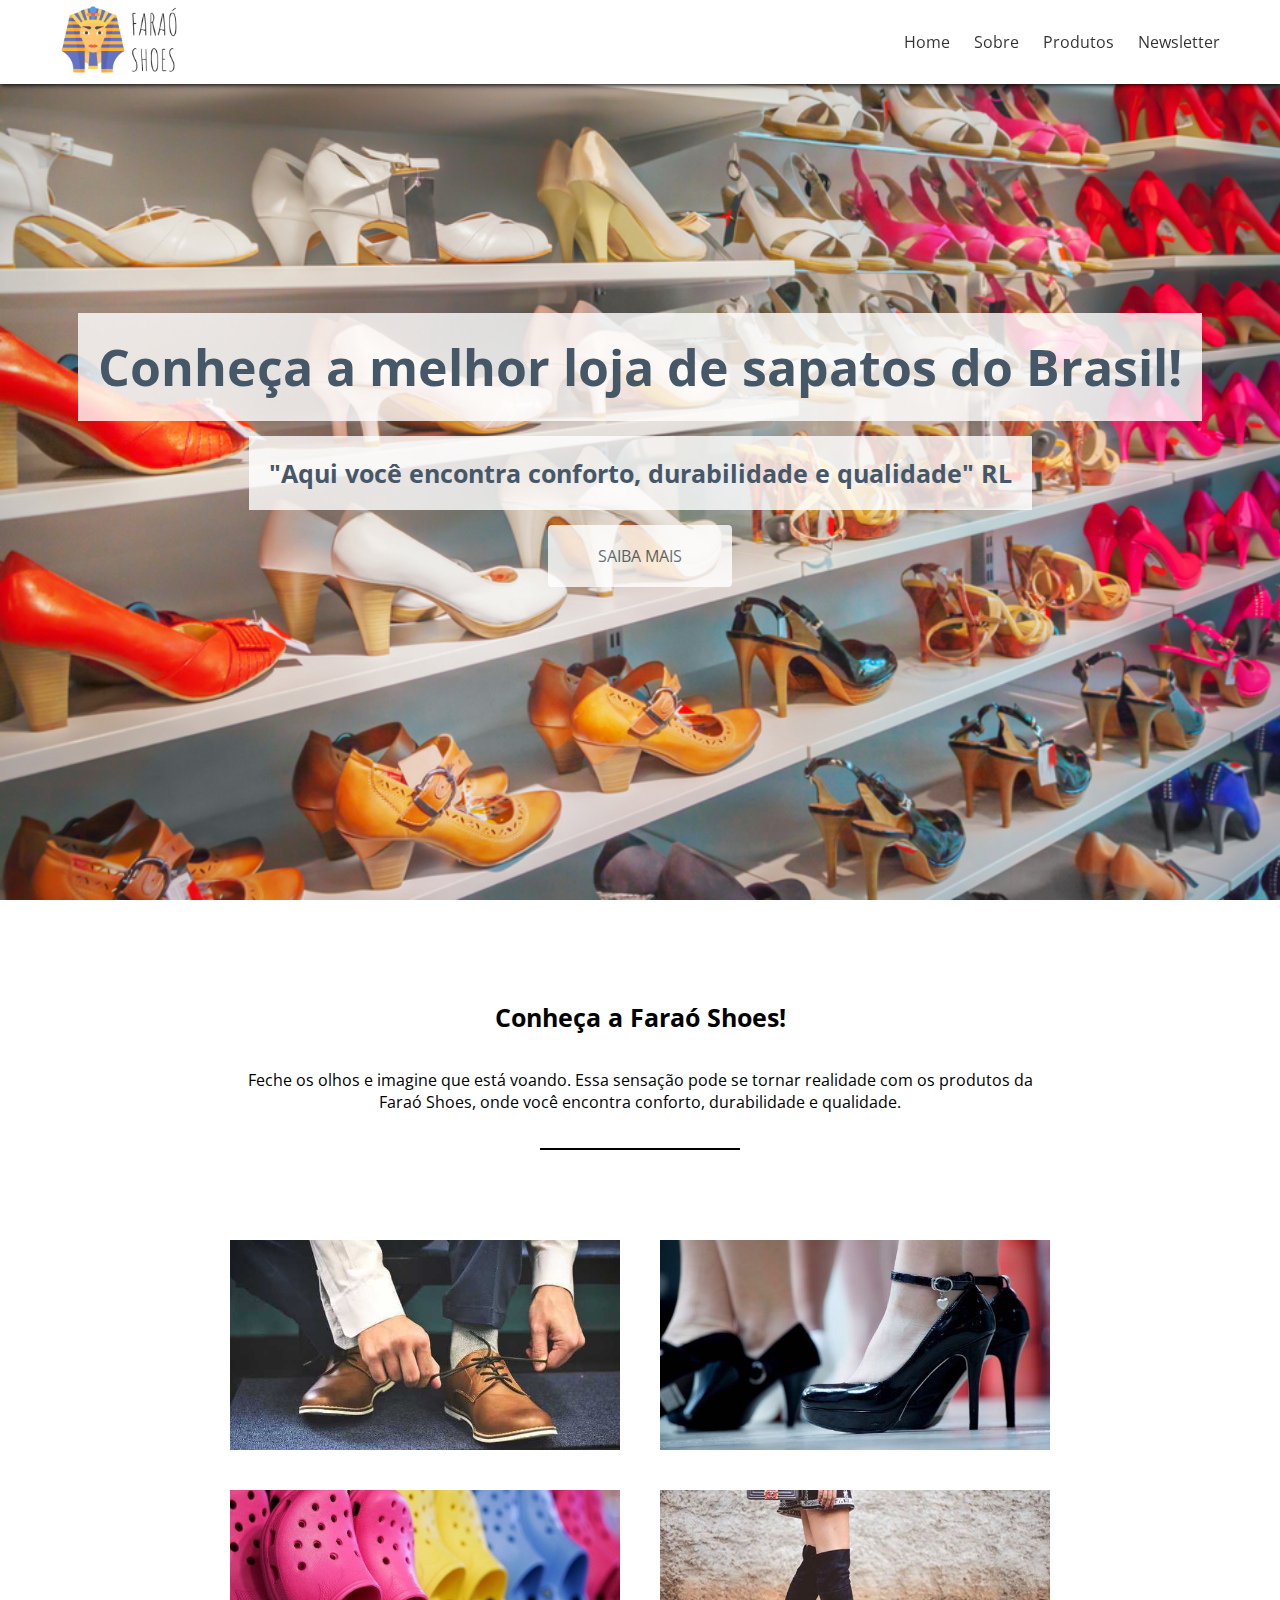
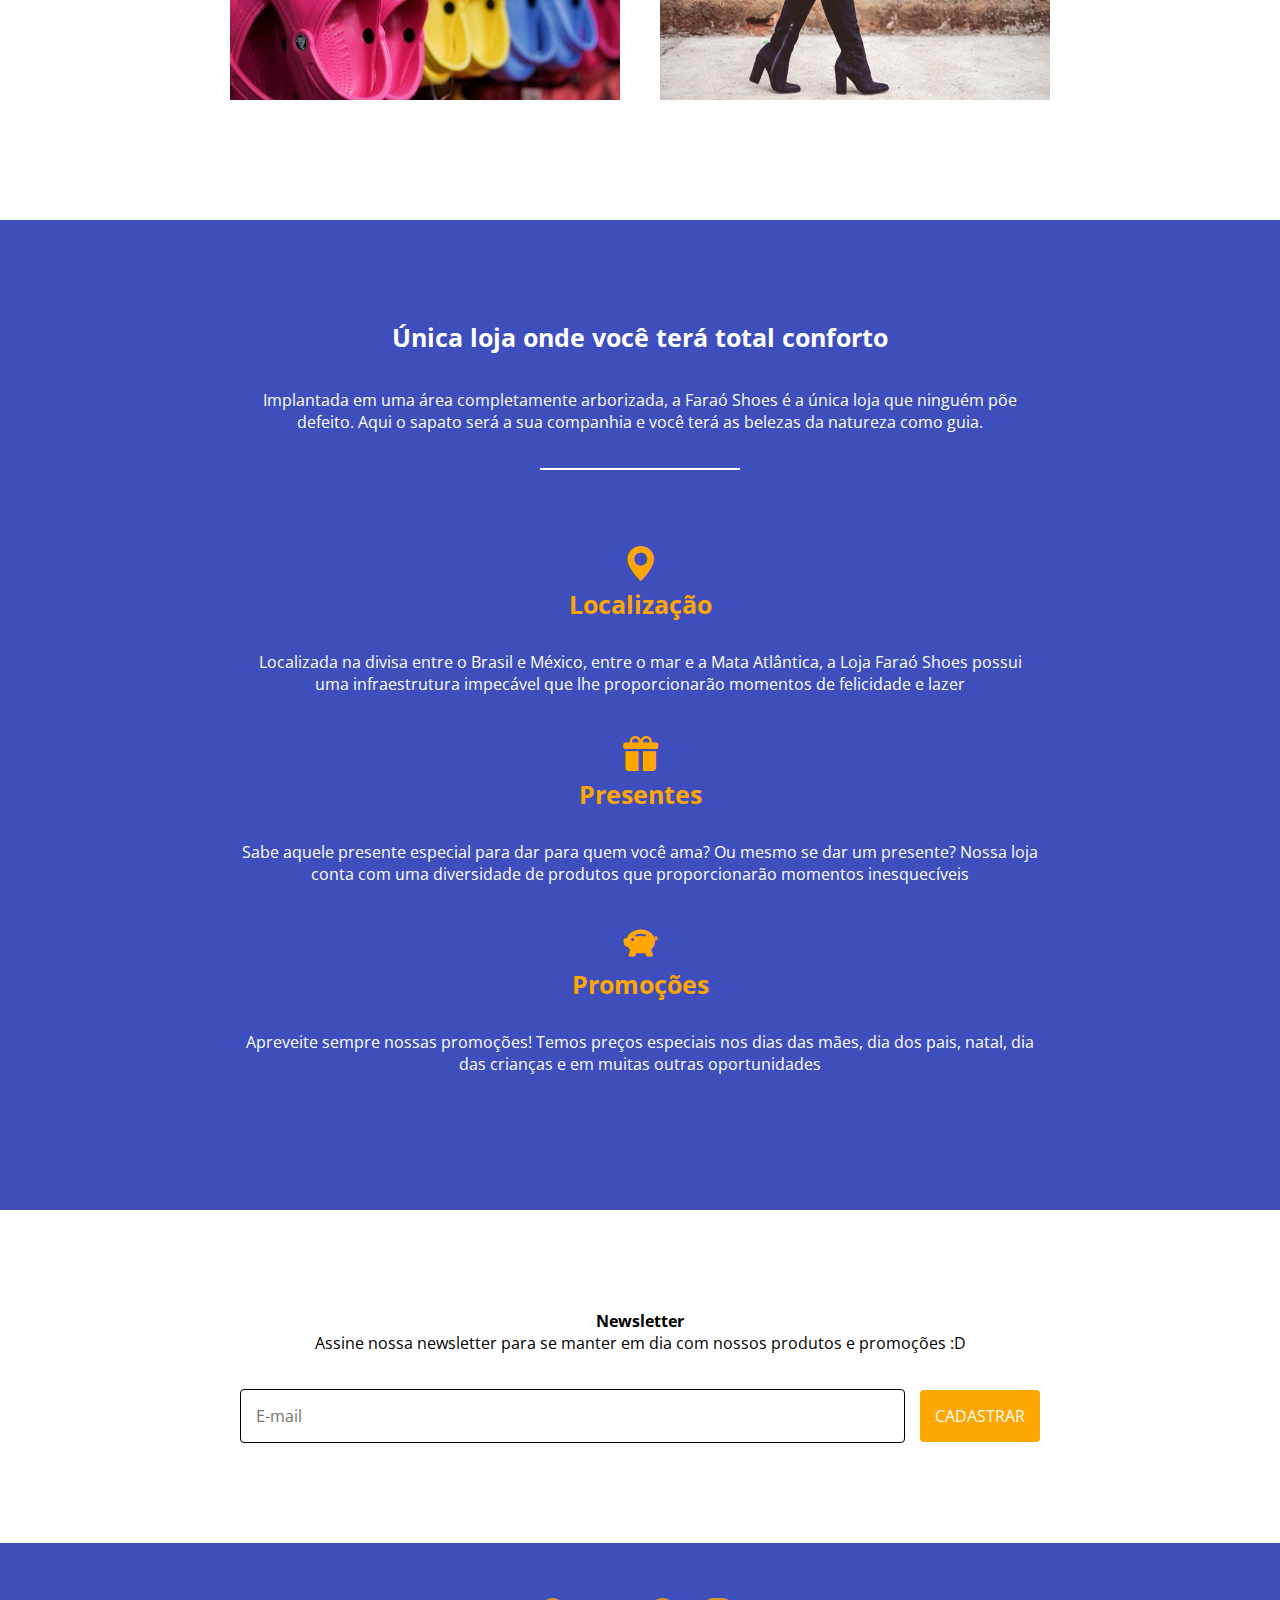
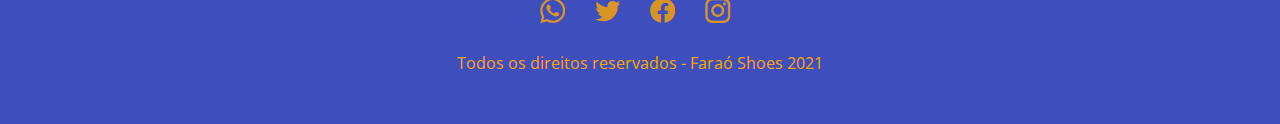
<file: index.html>
<!DOCTYPE html>
<html lang="en">
<head>
  <meta charset="UTF-8">
  <meta name="viewport" content="width=device-width, initial-scale=1.0">
  <title>Faraó Shoes</title>
  <link rel="stylesheet" href="https://cdn.jsdelivr.net/npm/bootstrap-icons@1.5.0/font/bootstrap-icons.css">
  <link rel="preconnect" href="https://fonts.gstatic.com">
  <link href="https://fonts.googleapis.com/css2?family=Open+Sans:wght@300&display=swap" rel="stylesheet">
  <link rel="stylesheet" href="style.css">
</head>
<body>
  <header>
    <a href="#">
      <img src="images/farao_logo.png" alt="Hotel Paraíso">
    </a>
    <nav>
      <a href="#">Home</a>
      <a href="#about">Sobre</a>
      <a href="#features">Produtos</a>
      <a href="#newsletter">Newsletter</a>
    </nav>
  </header>
  <section class="hero">
    <h1>Conheça a melhor loja de sapatos do Brasil!</h1>
    <h3>"Aqui você encontra conforto, durabilidade e qualidade" RL</h3>
    <a href="" class="btn">Saiba mais</a>
  </section>
  <section class="know-the-farao" id="about">
    <h3>Conheça a Faraó Shoes!</h3>
    <p>Feche os olhos e imagine que está voando. Essa sensação pode se tornar realidade com os produtos da Faraó Shoes, onde você encontra conforto, durabilidade e qualidade.</p>
    <hr>
    <div class="grid">
      <img class="large" src="images/sapato-1.jpeg" alt="">
      <img class="small" src="images/sapato-2.jpeg" alt="">
      <img class="small" src="images/sapato-3.jpeg" alt="">
      <img class="large" src="images/sapato-4.jpeg" alt="">
    </div>
  </section>
  <section class="features" id="features">
    <h3>Única loja onde você terá total conforto</h3>
    <p>Implantada em uma área completamente arborizada, a Faraó Shoes é a única loja que ninguém põe defeito. Aqui o sapato será a sua companhia e você terá as belezas da natureza como guia.</p>
    <hr>
    <ul class="grid">
      <li>
        <i class="bi bi-geo-alt-fill"></i>
        <h4>Localização</h4>
        <p>Localizada na divisa entre o Brasil e México, entre o mar e a Mata Atlântica, a Loja Faraó Shoes possui uma infraestrutura impecável que lhe proporcionarão momentos de felicidade e lazer</p>
      </li>
      <li>
        <i class="bi bi-gift-fill"></i>
        <h4>Presentes</h4>
        <p>Sabe aquele presente especial para dar para quem você ama? Ou  mesmo se dar um presente? Nossa loja conta com uma diversidade de produtos que proporcionarão momentos inesquecíveis</p>
      </li>
      <li>
        <i class="bi bi-piggy-bank-fill"></i>
        <h4>Promoções</h4>
        <p>Apreveite sempre nossas promoções! Temos preços especiais nos dias das mães, dia dos pais, natal, dia das crianças e em muitas outras oportunidades</p>
      </li>
    </ul>
  </section>
  <section class="newsletter" id="newsletter">
    <h3>Newsletter</h3>
    <p>Assine nossa newsletter para se manter em dia com nossos produtos e promoções :D</p>
    <form action="" method="get">
      <input type="text" placeholder="E-mail">
      <button type="submit">Cadastrar</button>
    </form>
  </section>
  <footer>
    <ul>
      <li>
        <a href="">
          <i class="bi bi-facebook"></i>
        </a>
      </li>
      <li>
        <a href="">
          <i class="bi bi-twitter"></i>
        </a>
      </li>
      <li>
        <a href="">
          <i class="bi bi-whatsapp"></i>
        </a>
      </li>
      <li>
        <a href="">
          <i class="bi bi-instagram"></i>
        </a>
      </li>
    </ul>
    <p>Todos os direitos reservados - Faraó Shoes 2021</p>
  </footer>
</body>
</html>
</file>
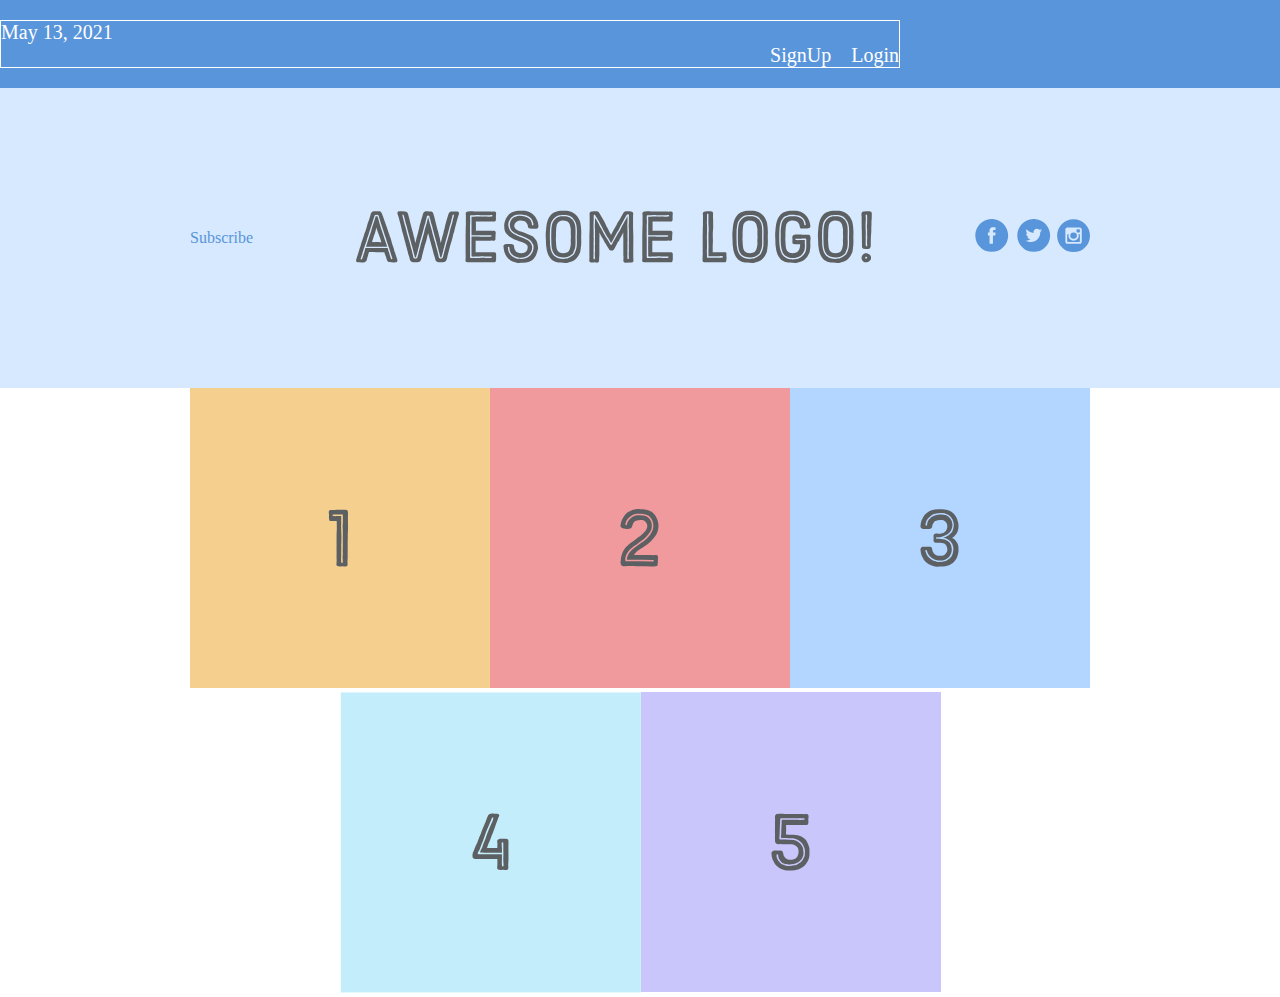
<file: aula_6.3/index.html>
<!DOCTYPE html>
<html lang="pt">
<head>
  <meta charset="UTF-8">
  <meta http-equiv="X-UA-Compatible" content="IE=edge">
  <meta name="viewport" content="width=device-width, initial-scale=1.0">
  <link rel="stylesheet" href="style.css">
  <title>FlexboxLove</title>
</head>
<body>

  <!-- MENU -->
  <div class="menu-container">
    <div class="menu">
      <div class="">May 13, 2021</div>
      <div class="links">
        <div class="">SignUp</div>
        <div class="login">Login</div>
      </div>
    </div>
  </div>

  <!-- HEADER -->

  <div class="header-container">
    <div class="header">
      <div class="subscribe">Subscribe</div>
      <div class="logo"><img src="images/awesome-logo.svg" alt=""></div>
      <div class="social"><img src="images/social-icons.svg" alt=""></div>
    </div>
  </div>


  <!-- PHOTO-GRID -->

  <div class="photo-grid-container">
    <div class="photo-grid">
      <div class=""><img src="images/one.svg" alt=""></div>
      <div class=""><img src="images/two.svg" alt=""></div>
      <div class=""><img src="images/three.svg" alt=""></div>
      <div class=""><img src="images/four.svg" alt=""></div>
      <div class=""><img src="images/five.svg" alt=""></div>
  </div>

</body>
</html>
</file>
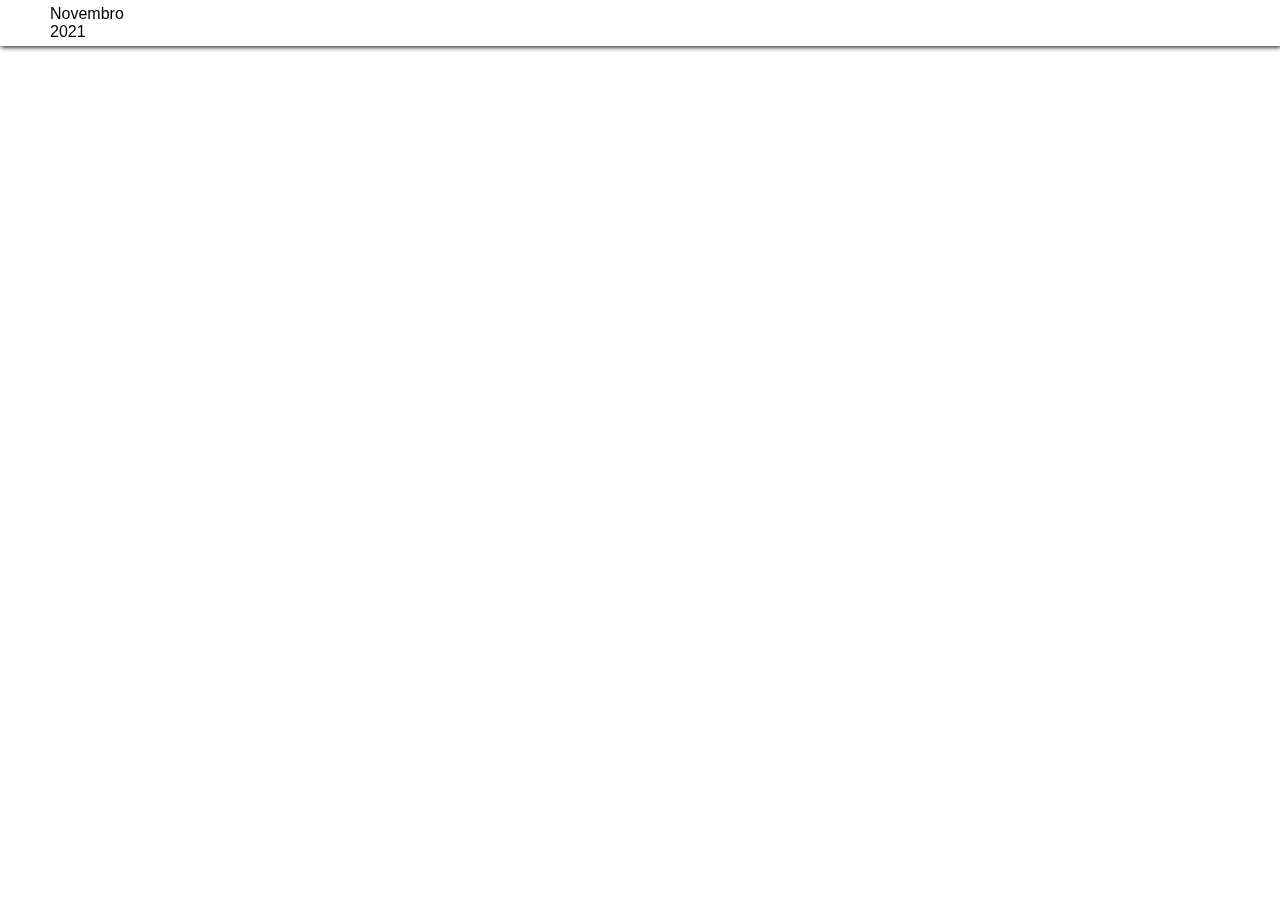
<file: calendar.html>
<!DOCTYPE html>
<html>
  <head>
    <link rel="stylesheet" href="style.css">
    <meta charset="UTF-8" />
    <meta name="viewport" content="width=device-width" />
    <title>Calendar</title>
  </head>
  <body>
    <header class="month-container">
      <ul>
        <li id="month">Novembro</li>
        <li id="year">2021</li>
      </ul>
    </header>
    <div class="week-days-container">
      <ul class="week-days">
      </ul>
    </div>
    <div class="days-container">
      <ul id="days">
      </ul>
    </div>
    <button id="btn-holiday">Feriados</button>
    <button id="btn-friday">Sextou</button>
    <script src="script.js"></script>
  </body>
</html>
</file>
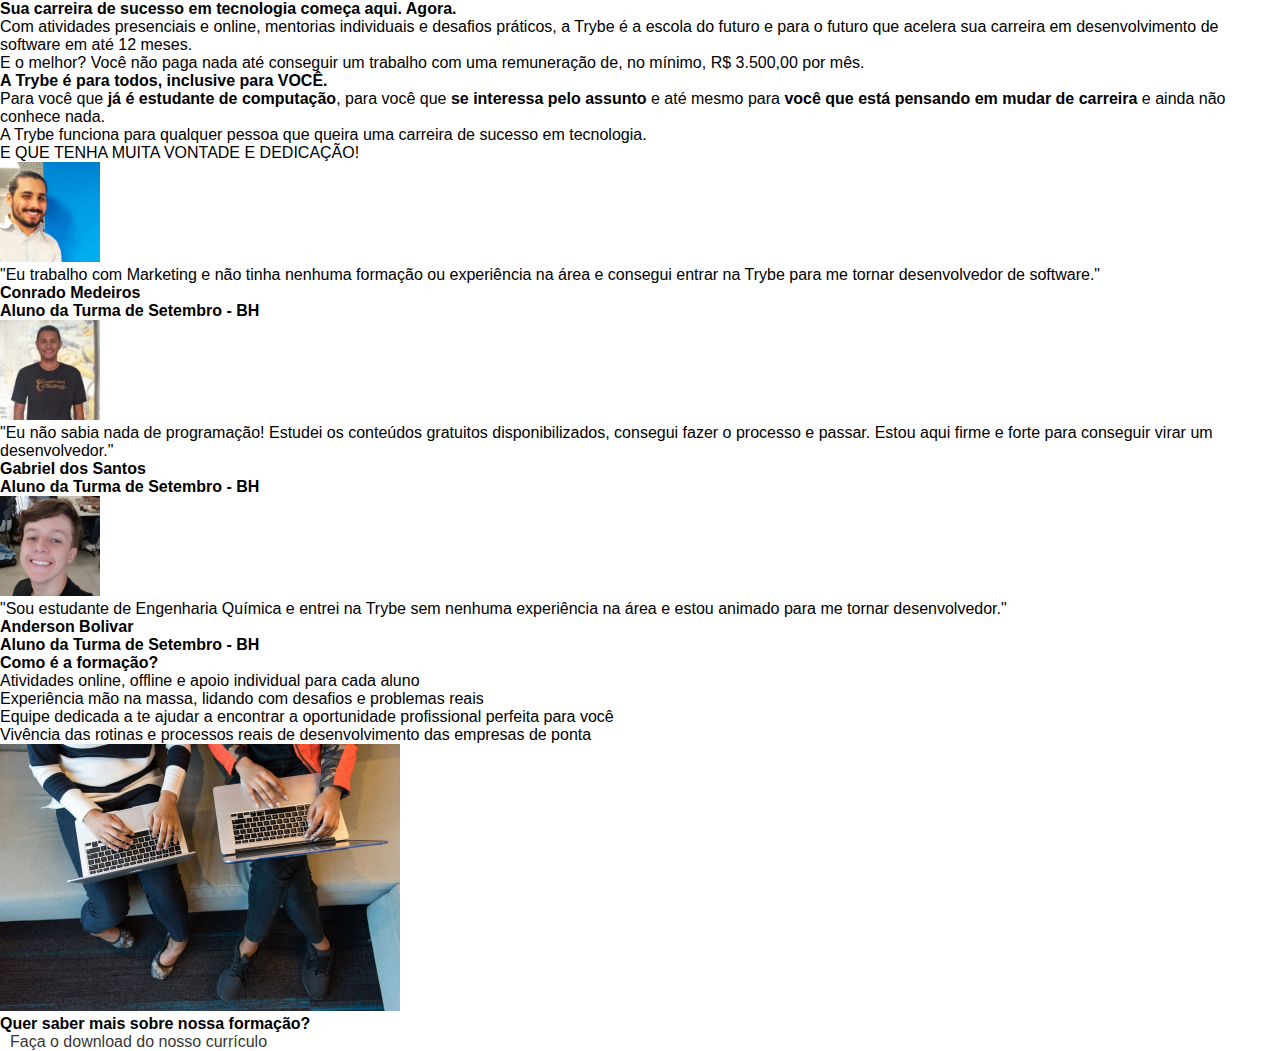
<file: trybe_marketing.html>
<!DOCTYPE html>
<html lang="en">

<head>
  <meta charset="UTF-8">
  <title>Turma 12</title>
  <link href="https://fonts.googleapis.com/css2?family=Montserrat:ital,wght@0,100;0,200;0,300;0,400;0,500;0,600;0,700;0,800;0,900;1,100;1,200;1,300;1,400;1,500;1,600;1,700;1,800;1,900&display=swap" rel="stylesheet">
   <link rel="stylesheet" href="style.css">
</head>

<body>
  <div class="header">
    <h1 class="hero-title">Sua carreira de sucesso em tecnologia começa aqui. Agora.</h1>
    <p>Com atividades presenciais e online, mentorias individuais e desafios práticos, a Trybe é a escola do futuro e para
      o futuro que acelera sua carreira em desenvolvimento de software em até 12 meses. </p>
    <p>E o melhor? Você não paga nada até conseguir um trabalho com uma remuneração de, no mínimo, R$ 3.500,00 por mês.
    </p>
  </div>

  <h3 class="trybe-green section-title">A Trybe é para todos, inclusive para VOCÊ.</h3>
  <p>Para você que <strong>já é estudante de computação</strong>, para você que <strong>se interessa pelo
      assunto</strong> e até mesmo para <strong>você que está pensando em mudar de carreira</strong> e ainda não conhece
    nada.</p>
  <p>A Trybe funciona para qualquer pessoa que queira uma carreira de sucesso em tecnologia.</p>
  <p>E QUE TENHA MUITA VONTADE E DEDICAÇÃO!</p>

  <img class="picture" width="100px" src="./images/conrado-medeiros.png" alt='Foto de Conrado Medeiros' />
  <p>"Eu trabalho com Marketing e não tinha nenhuma formação ou experiência na área e consegui entrar na Trybe para me
    tornar desenvolvedor de software."</p>
  <h4 class="trybe-green">Conrado Medeiros <br>
    ‍Aluno da Turma de Setembro - BH</h4>

  <img class="picture" width="100px" src="./images/gabriel-dos-santos.png" alt="Foto de Gabriel dos Santos">
  <p>"Eu não sabia nada de programação! Estudei os conteúdos gratuitos disponibilizados, consegui fazer o processo e
    passar. Estou aqui firme e forte para conseguir virar um desenvolvedor."</p>
  <h4 class="trybe-green">Gabriel dos Santos <br>
    ‍Aluno da Turma de Setembro - BH</h4>

  <img class="picture" width="100px" src="./images/anderson-bolivar.png" alt="Foto de Anderson Bolivar">
  <p>"Sou estudante de Engenharia Química e entrei na Trybe sem nenhuma experiência na área e estou animado para me
    tornar desenvolvedor."</p>
  <h4 class="trybe-green">Anderson Bolivar <br>
    Aluno da Turma de Setembro - BH</h4>
  

  
  

  <h3 class="trybe-green section-title">Como é a formação?</h3>
  <ul>
    <li>Atividades online, offline e apoio individual para cada aluno</li>
    <li>Experiência mão na massa, lidando com desafios e problemas reais</li>
    <li>Equipe dedicada a te ajudar a encontrar a oportunidade profissional perfeita para você</li>
    <li>Vivência das rotinas e processos reais de desenvolvimento das empresas de ponta</li>
  </ul>
  <img width="400px" src="./images/learning-web.jpeg" alt="Pessoas no notebook">
  <h4>Quer saber mais sobre nossa formação?</h4>
  <a class="button" href="https://www.betrybe.com/formacao">Faça o download do nosso currículo</a>
</body>

</html>
</file>
<file: style.css>
* {
  margin: 0;
  padding: 0;
  font-size: 100%;
  box-sizing: border-box;
  font-family: 'Open Sans', sans-serif;
}

header {
  background-color: white;
  width: 100%;
  position: fixed;
  padding: 5px 50px;
  display: flex;
  justify-content: space-between;
  align-items: center;
  box-shadow: 1px 1px 5px black;
}

header img {
  width: 120px;
}

a {
  text-decoration: none;
  color: black;
  cursor: pointer;
  opacity: 0.8;
  padding: 0 10px;
}

a:hover {
  opacity: 1;
}

a:visited, a:hover, a:active {
  color: black;
}

nav, ul {
  list-style: none;
}

.hero {
  background-image: url(images/farao_hero.jpeg);
  min-height: 100vh;
  background-size: cover;
  display: flex;
  flex-direction: column;
  justify-content: center;
  align-items: center;
  color:rgb(70, 87, 103);
  text-align: center;

}

.hero h1 {
  font-size: 50px;
  margin-bottom: 15px;
  background-color: rgba(255, 255, 255, 0.8);
  padding: 20px;
}

.hero h3 {
  font-size: 25px;
  margin-bottom: 15px;
  background-color: rgba(255, 255, 255, 0.8);
  padding: 20px;
}

.hero .btn {
  background-color: white;
  border-radius: 4px;
  color:rgb(70, 87, 103);
  padding: 20px 50px;
  text-transform: uppercase;
}

.know-the-farao {
  padding: 100px 50px;
  display: flex;
  flex-direction: column;
  align-items: center;
}

.know-the-farao h3 {
  font-size: 25px;
  margin-bottom: 35px;
  text-align: center;
  color: black;
}

.know-the-farao p {
  max-width: 800px;
  margin-bottom: 35px;
  text-align: center;
  color: black;
}

.know-the-farao hr {
  width: 200px;
  height: 2px;
  margin-bottom: 70px;
  border: none;
  background-color: black;
}

.grid {
  width: 100%;
  display: flex;
  justify-content: center;
  flex-wrap: wrap;
}

.grid img {
  height: 250px;
  padding: 20px;
}

.features {
  background-color: rgb(62, 78, 188);
  padding: 100px 50px;
  display: flex;
  flex-direction: column;
  align-items: center;
  width: 100%;
}

.features h3 {
  font-size: 25px;
  margin-bottom: 35px;
  text-align: center;
  color: white;
}

.features p {
  max-width: 800px;
  margin-bottom: 35px;
  text-align: center;
  color: white;
}

.features hr {
  width: 200px;
  height: 2px;
  margin-bottom: 70px;
  border: none;
  background-color: white;
}

.features .grid li {
  padding: 0 30px;
  text-align: center;
}

.features .grid li i {
  color: rgb(255, 166, 0);
  font-size: 35px;
  margin-bottom: 30px;
}

.features .grid li h4 {
  font-size: 25px;
  color: rgb(255, 166, 0);
  margin-bottom: 30px;
}

.newsletter {
  display: flex;
  flex-direction: column;
  align-items: center;
  padding: 100px 50px;
}

.newsletter h3 {
  /* font-size: 25px; */
  /* margin-bottom: 35px; */
  /* text-align: center; */
  /* color: black; */
}

.newsletter p {
  max-width: 800px;
  margin-bottom: 35px;
  text-align: center;
  color: black;
}

.newsletter form {
  display: flex;
  align-items: center;
  justify-content: center;
  flex-wrap: wrap;
  width: 80%;
  max-width: 800px;
}

.newsletter input {
  padding: 15px;
  border: 1px solid black;
  border-radius: 4px;
  margin-right: 15px;
  flex: 1;
}

.newsletter button {
  padding: 15px;
  background-color: rgb(255, 166, 0);
  color: white;
  text-transform: uppercase;
  border: none;
  border-radius: 4px;
}

footer {
  display: flex;
  flex-direction: column;
  align-items: center;
  background-color: rgb(62, 78, 188);
  padding: 50px 0;
}

footer ul {
  display: flex;
  margin-bottom: 25px;
}

footer ul li {
  margin-right: 10px;
}

footer ul li:last-child {
  /* margin-left: 200px; */
}

footer ul li i {
  color: rgb(255, 166, 0);
  font-size: 25px;
}

footer p {
  color: rgb(255, 166, 0);
  text-align: center;
}

footer ul li:nth-child(1) {
  order: 3;
}

footer ul li:nth-child(2) {
  order: 2;
}

footer ul li:nth-child(3) {
  order: 1;
}

footer ul li:nth-child(4) {
  order: 4;
}
</file>
<file: aula_6.3/style.css>
/* RESET */
* {
  margin: 0;
  padding: 0;
  box-sizing: border-box;
}

/* MENU */

.menu-container {
  background-color: #5995da;
  color: #fff;
  padding: 20px 0;
}
.menu {
  width: 900px;
  font-size: 20px;
  border: 1px solid #fff;
}

.links {
  display: flex;
  justify-content: flex-end;
}

.login {
  margin-left: 20px;
}


/* HEADER */

.header-container {
  background-color:#d6e9fe;
  color: #5995da;
  display: flex;
  justify-content: center;
}

.header {
  width: 900px;
  height: 300px;
  display: flex;
  justify-content: space-between;
  align-items: center;
}

/* .social,
.logo,
.subscribe {
  border: 1px solid red;
} */


/* PHOTO-GRID */

.photo-grid-container {
  display: flex;
  justify-content: center;
}

.photo-grid {
  width: 900px;
  display: flex;
  flex-wrap: wrap;
  justify-content: center;
}

.photo-grid-item {
  width: 300px;
  height: 300px;
}
</file>
